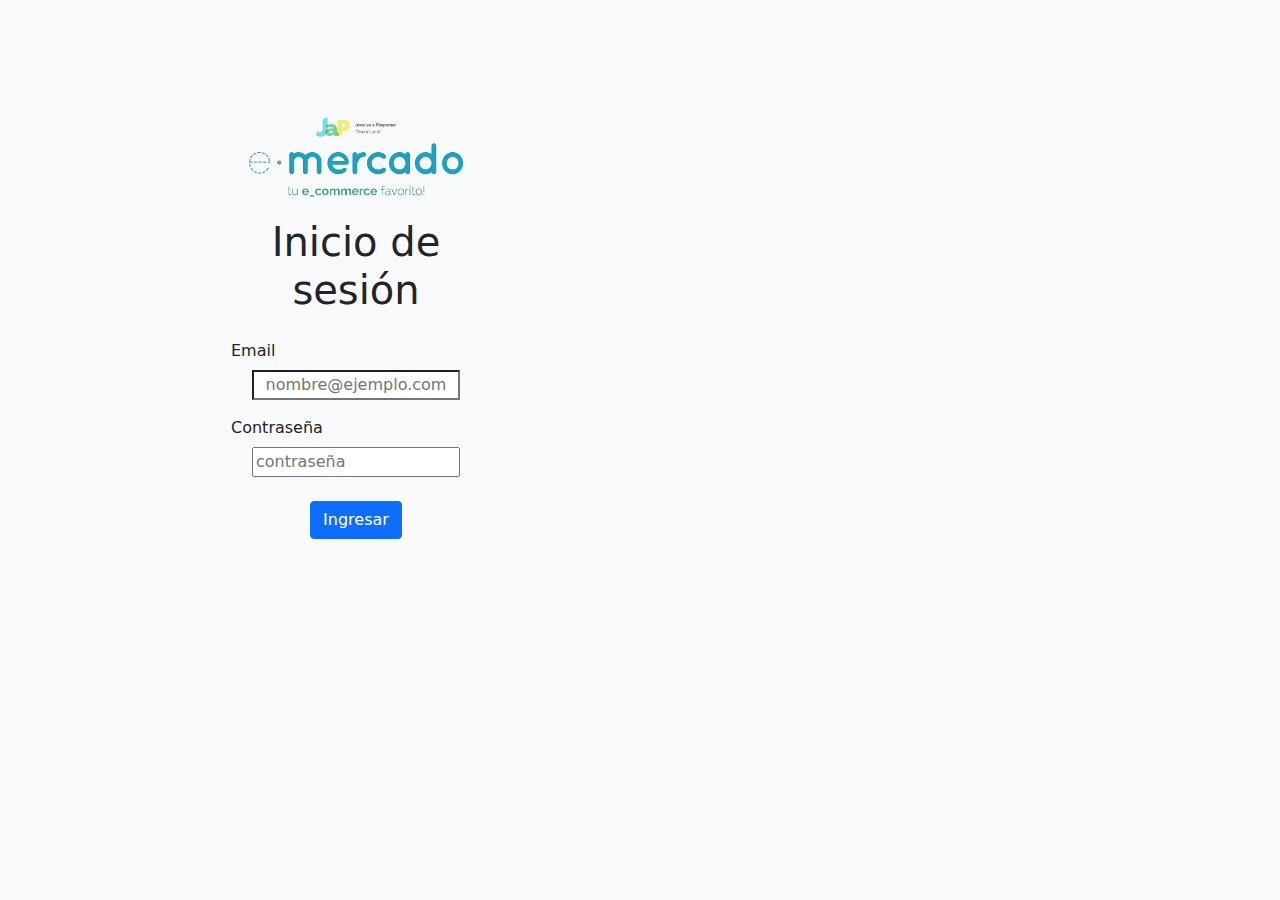
<file: index.html>
<!DOCTYPE html>
<html lang="es">

<head>
  <meta http-equiv="Content-Type" content="text/html; charset=UTF-8">
  <meta name="viewport" content="width=device-width, initial-scale=1, shrink-to-fit=no">
  <title>eMercado - Todo lo que busques está aquí</title>
  
  <link href="https://fonts.googleapis.com/css?family=Raleway:300,300i,400,400i,700,700i,900,900i" rel="stylesheet">
  <link href="css/bootstrap.min.css" rel="stylesheet">
  <link href="css/stylelogin.css" rel="stylesheet">
  <style>
    body {
      background-color: rgb(248, 249, 250);
    }
  </style>
</head>

<body class="text-center">
  <main class="mt-5">
        <div class="container-fluid">
            <div>
                <img src="img/login.png" alt="" width="100%">
            </div>
            <div class="text-center">
              <h1>Inicio de sesión</h1>
            </div>
           
            <div class="form-floating email">
                <label for="email">Email</label>
                <br>
                <br>
                <input type="email" class="completar" id="email" placeholder="nombre@ejemplo.com" required>
            </div>

            <div class="form-floating pass">
                <label for="pass">Contraseña </label>
                <br>
                <br>
                <input type="password" class="completar"  id="pass" placeholder="contraseña" required>
                <br>
                <br>

           </div>
           
            <button type="button" class="btn btn-primary" id="logBtn">Ingresar</button>
        </div>
  </main>
  <br>

   <div class="alert alert-danger alert-dismissible fade" role="alert" id="alert-danger">
    <p>Los datos ingresados no cumplen con los requisitos solicitados</p>
     <button type="button" class="btn-close" data-bs-dismiss="alert" aria-label="Close"></button>
  </div>
  
  
  <script src="js/login.js"></script>

</body>

</html>
</file>
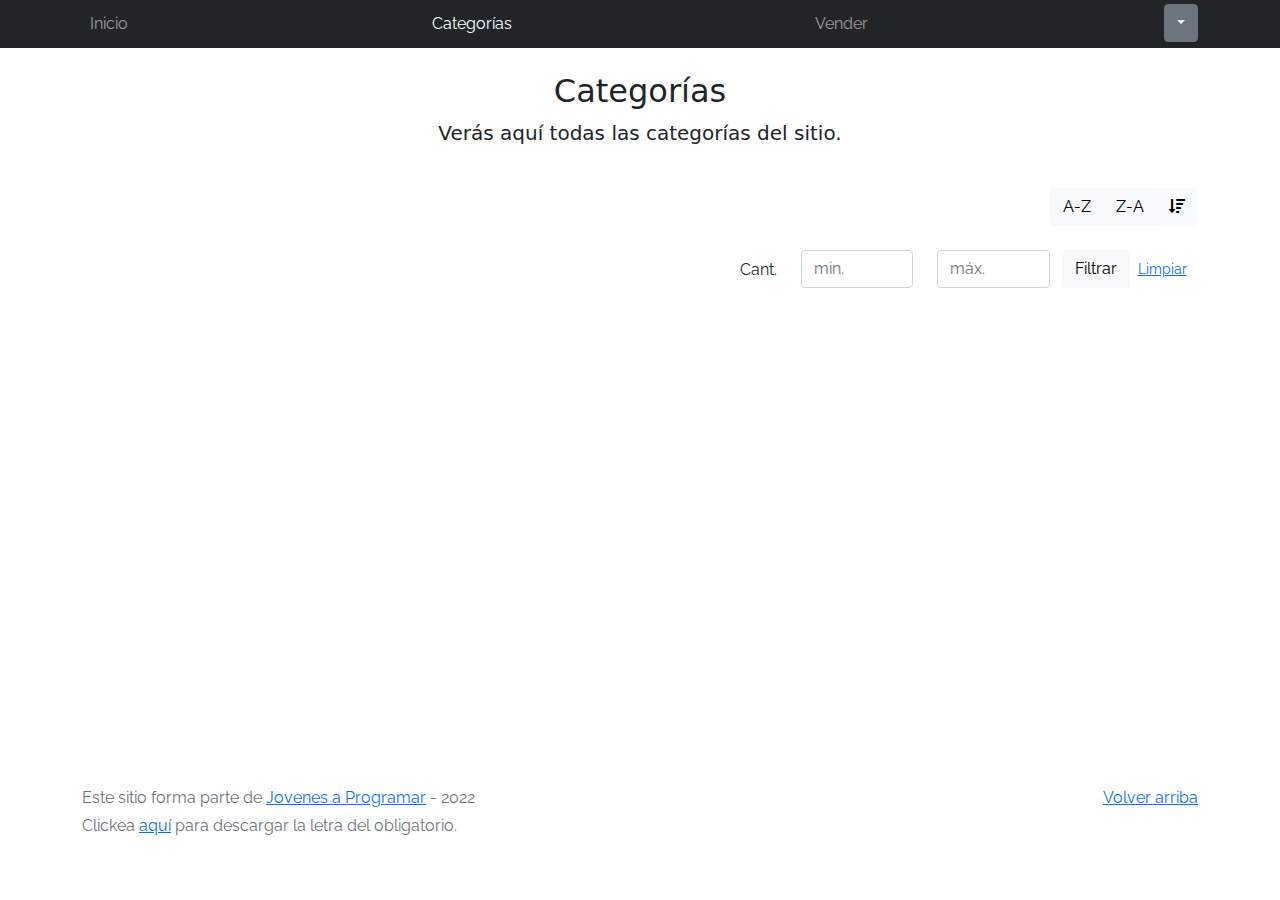
<file: categories.html>
<!DOCTYPE html>
<html lang="es">

<head>
  <meta http-equiv="Content-Type" content="text/html; charset=UTF-8">
  <meta name="viewport" content="width=device-width, initial-scale=1, shrink-to-fit=no">
  <title>eMercado - Todo lo que busques está aquí</title>

  <link href="https://fonts.googleapis.com/css?family=Raleway:300,300i,400,400i,700,700i,900,900i" rel="stylesheet">
  <link href="css/font-awesome.min.css" rel="stylesheet">
  <link href="css/bootstrap.min.css" rel="stylesheet">
  <link href="css/styles.css" rel="stylesheet">
</head>

<body>
  <nav class="navbar navbar-expand-lg navbar-dark bg-dark p-1">
    <div class="container">
      <button class="navbar-toggler" type="button" data-bs-toggle="collapse" data-bs-target="#navbarNav"
        aria-controls="navbarNav" aria-expanded="false" aria-label="Toggle navigation">
        <span class="navbar-toggler-icon"></span>
      </button>
      <div class="collapse navbar-collapse" id="navbarNav">
        <ul class="navbar-nav w-100 justify-content-between">
          <li class="nav-item">
            <a class="nav-link" href="entrada.html">Inicio</a>
          </li>
          <li class="nav-item">
            <a class="nav-link active" href="categories.html">Categorías</a>
          </li>
          <li class="nav-item">
            <a class="nav-link" href="sell.html">Vender</a>
          </li>
          <li class="nav-item">
            <a href="" id="">
              <div class="dropdown">
                <a class="btn btn-secondary dropdown-toggle" href="#" role="button" id="user" data-bs-toggle="dropdown" aria-expanded="false">
                </a>
                <ul class="dropdown-menu" aria-labelledby="dropdownMenuLink">
                  <li><a class="dropdown-item" href="#" onclick="redirPageCart()">Mi carrito</a></li>
                  <li><a class="dropdown-item" href="#" onclick="redirMyProfile()">Mi perfil</a></li>
                  <li><a class="dropdown-item" href="#" onclick="redirSignOff()">Cerrar sesión</a></li>
                </ul>
              </div>
              
            </a> 
          </li>
        </ul>
      </div>
    </div>
  </nav>
  <main class="pb-5">
    <div class="text-center p-4">
      <h2>Categorías</h2>
      <p class="lead">Verás aquí todas las categorías del sitio.</p>
    </div>
    <div class="container">
      <div class="row">
        <div class="col text-end">
          <div class="btn-group btn-group-toggle mb-4" data-bs-toggle="buttons">
            <input type="radio" class="btn-check" name="options" id="sortAsc">
            <label class="btn btn-light" for="sortAsc">A-Z</label>
            <input type="radio" class="btn-check" name="options" id="sortDesc">
            <label class="btn btn-light" for="sortDesc">Z-A</label>
            <input type="radio" class="btn-check" name="options" id="sortByCount" checked>
            <label class="btn btn-light" for="sortByCount"><i class="fas fa-sort-amount-down mr-1"></i></label>
          </div>
        </div>
      </div>
      <div class="row">
        <div class="col-lg-6 offset-lg-6 col-md-12 mb-1 container">
          <div class="row container p-0 m-0">
            <div class="col">
              <p class="font-weight-normal text-end my-2">Cant.</p>
            </div>
            <div class="col">
              <input class="form-control" type="number" placeholder="min." id="rangeFilterCountMin">
            </div>
            <div class="col">
              <input class="form-control" type="number" placeholder="máx." id="rangeFilterCountMax">
            </div>
            <div class="col-3 p-0">
              <div class="btn-group" role="group">
                <button class="btn btn-light btn-block" id="rangeFilterCount">Filtrar</button>
                <button class="btn btn-link btn-sm" id="clearRangeFilter">Limpiar</button>
              </div>
            </div>
          </div>
        </div>
      </div>
      <div class="row">
        <div class="list-group" id="cat-list-container">
        </div>
      </div>
    </div>
  </main>
  <footer class="text-muted">
    <div class="container">
      <p class="float-end">
        <a href="#">Volver arriba</a>
      </p>
      <p>Este sitio forma parte de <a href="https://jovenesaprogramar.edu.uy/" target="_blank">Jovenes a Programar</a> -
        2022</p>
      <p>Clickea <a target="_blank" href="Letra.pdf">aquí</a> para descargar la letra del obligatorio.</p>
    </div>
  </footer>
  <div id="spinner-wrapper">
    <div class="lds-ring">
      <div></div>
      <div></div>
      <div></div>
      <div></div>
    </div>
  </div>
  <script src="js/bootstrap.bundle.min.js"></script>
  <script src="js/init.js"></script>
  <script src="js/categories.js"></script>
</body>

</html>
</file>
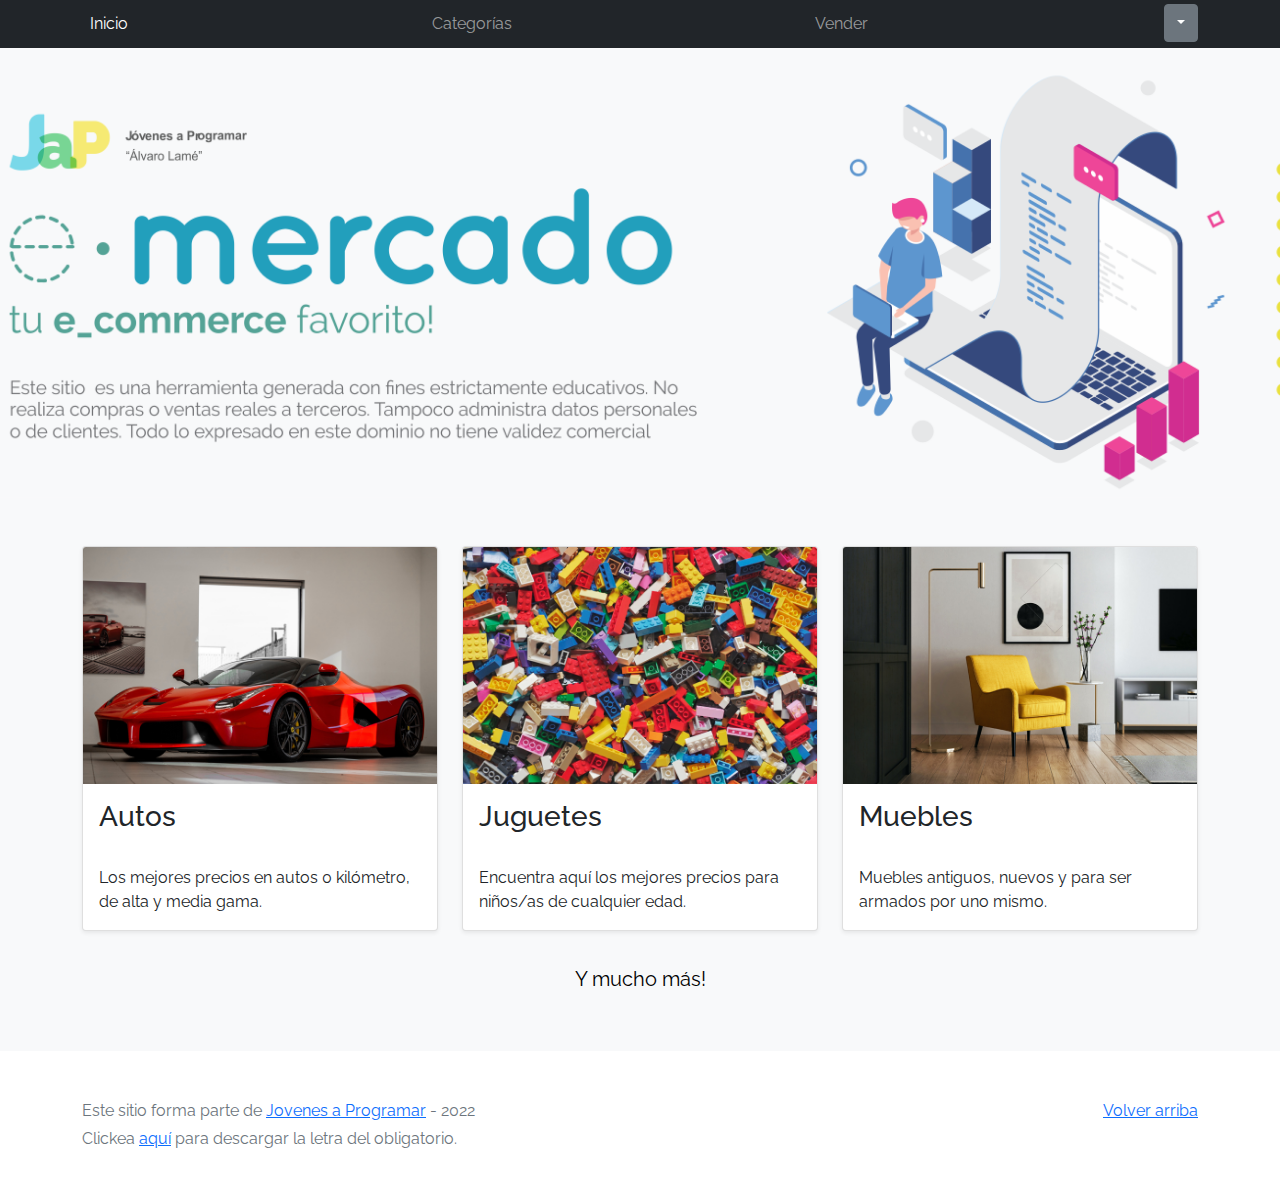
<file: entrada.html>
<!DOCTYPE html>
<html lang="es">

<head>
  <meta http-equiv="Content-Type" content="text/html; charset=UTF-8">
  <meta name="viewport" content="width=device-width, initial-scale=1, shrink-to-fit=no">
  <title>eMercado - Todo lo que busques está aquí</title>

  <link href="https://fonts.googleapis.com/css?family=Raleway:300,300i,400,400i,700,700i,900,900i" rel="stylesheet">
  <link href="css/bootstrap.min.css" rel="stylesheet">
  <link href="css/styles.css" rel="stylesheet">
</head>

<body>
  <nav class="navbar navbar-expand-lg navbar-dark bg-dark p-1">
    <div class="container">
      <button class="navbar-toggler" type="button" data-bs-toggle="collapse" data-bs-target="#navbarNav"
        aria-controls="navbarNav" aria-expanded="false" aria-label="Toggle navigation">
        <span class="navbar-toggler-icon"></span>
      </button>
      <div class="collapse navbar-collapse" id="navbarNav">
        <ul class="navbar-nav w-100 justify-content-between">
          <li class="nav-item">
            <a class="nav-link active" href="entrada.html">Inicio</a>
          </li>
          <li class="nav-item">
            <a class="nav-link" href="categories.html">Categorías</a>
          </li>
          <li class="nav-item">
            <a class="nav-link" href="sell.html">Vender</a>
          </li>
          <li class="nav-item">
            <a href="" id="">
              <div class="dropdown">
                <a class="btn btn-secondary dropdown-toggle" href="#" role="button" id="user" data-bs-toggle="dropdown" aria-expanded="false">
                </a>
                <ul class="dropdown-menu" aria-labelledby="dropdownMenuLink">
                  <li><a class="dropdown-item" href="#" onclick="redirPageCart()">Mi carrito</a></li>
                  <li><a class="dropdown-item" href="#" onclick="redirMyProfile()">Mi perfil</a></li>
                  <li><a class="dropdown-item" href="#" onclick="redirSignOff()">Cerrar sesión</a></li>
                </ul>
              </div>
              
            </a> 
          </li>
        </ul>
      </div>
    </div>
  </nav>
  <main>
    <div class="jumbotron text-center"></div>
    <div class="album py-5 bg-light">
      <div class="container">
        <div class="row">
          <div class="col-md-4">
            <div class="card mb-4 shadow-sm custom-card cursor-active" id="autos">
              <img class="bd-placeholder-img card-img-top" src="img/cars_index.jpg"
                alt="Imgagen representativa de la categoría 'Autos'">
              <h3 class="m-3">Autos</h3>
              <div class="card-body">
                <p class="card-text">Los mejores precios en autos 0 kilómetro, de alta y media gama.</p>
              </div>
            </div>
          </div>
          <div class="col-md-4">
            <div class="card mb-4 shadow-sm custom-card cursor-active" id="juguetes">
              <img class="bd-placeholder-img card-img-top" src="img/toys_index.jpg"
                alt="Imgagen representativa de la categoría 'Juguetes'">
              <h3 class="m-3">Juguetes</h3>
              <div class="card-body">
                <p class="card-text">Encuentra aquí los mejores precios para niños/as de cualquier edad.</p>
              </div>
            </div>
          </div>
          <div class="col-md-4">
            <div class="card mb-4 shadow-sm custom-card cursor-active" id="muebles">
              <img class="bd-placeholder-img card-img-top" src="img/furniture_index.jpg"
                alt="Imgagen representativa de la categoría 'Muebles'">
              <h3 class="m-3">Muebles</h3>
              <div class="card-body">
                <p class="card-text">Muebles antiguos, nuevos y para ser armados por uno mismo.</p>
              </div>
            </div>
          </div>
        </div>
        <div class="row">
          <a class="btn btn-light btn-lg btn-block" href="categories.html">Y mucho más!</a>
        </div>
      </div>
    </div>
  </main>
  <footer class="text-muted">
    <div class="container">
      <p class="float-end">
        <a href="#">Volver arriba</a>
      </p>
       <p>Este sitio forma parte de <a href="https://jovenesaprogramar.edu.uy/" target="_blank">Jovenes a Programar</a> -
        2022</p>
      <p>Clickea <a target="_blank" href="Letra.pdf">aquí</a> para descargar la letra del obligatorio.</p>
    </div>
  </footer>
  <script src="js/bootstrap.bundle.min.js"></script>
  <script src="js/index.js"></script>
  <script src="js/init.js"></script>
</body>

</html>
</file>
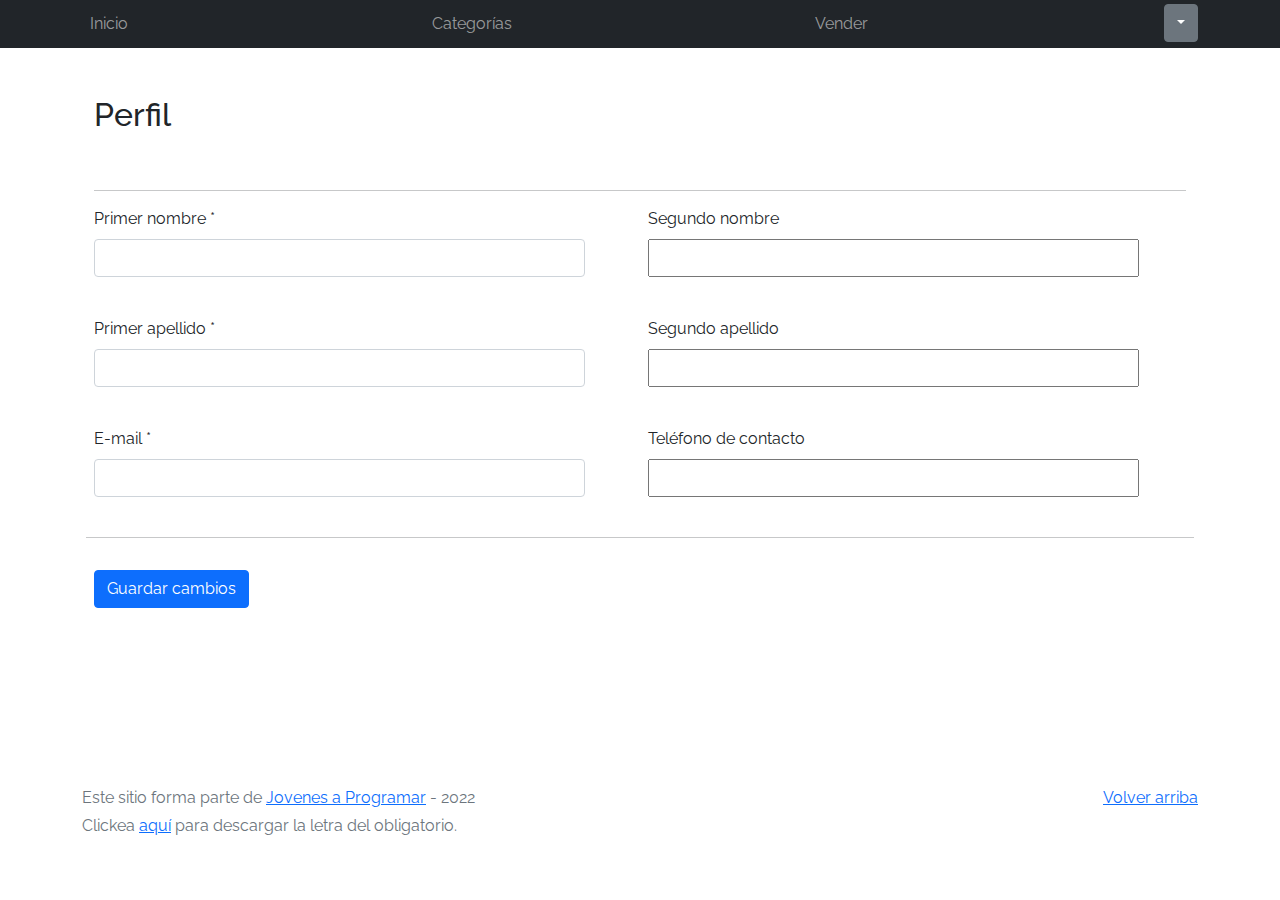
<file: my-profile.html>
<!DOCTYPE html>
<html lang="es">

<head>
  <meta http-equiv="Content-Type" content="text/html; charset=UTF-8">
  <meta name="viewport" content="width=device-width, initial-scale=1, shrink-to-fit=no">
  <title>eMercado - Todo lo que busques está aquí</title>
  <link href="https://fonts.googleapis.com/css?family=Raleway:300,300i,400,400i,700,700i,900,900i" rel="stylesheet">
  <link href="css/bootstrap.min.css" rel="stylesheet">
  <link href="css/styles.css" rel="stylesheet">
  <style>
    .bd-placeholder-img {
      font-size: 1.125rem;
      text-anchor: middle;
      -webkit-user-select: none;
      -moz-user-select: none;
      -ms-user-select: none;
      user-select: none;
    }

    @media (min-width: 768px) {
      .bd-placeholder-img-lg {
        font-size: 3.5rem;
      }
    }
  </style>
</head>

<body>
  <nav class="navbar navbar-expand-lg navbar-dark bg-dark p-1">
    <div class="container">
      <button class="navbar-toggler" type="button" data-bs-toggle="collapse" data-bs-target="#navbarNav"
        aria-controls="navbarNav" aria-expanded="false" aria-label="Toggle navigation">
        <span class="navbar-toggler-icon"></span>
      </button>
      <div class="collapse navbar-collapse" id="navbarNav">
        <ul class="navbar-nav w-100 justify-content-between">
          <li class="nav-item">
            <a class="nav-link" href="entrada.html">Inicio</a>
          </li>
          <li class="nav-item">
            <a class="nav-link" href="categories.html">Categorías</a>
          </li>
          <li class="nav-item">
            <a class="nav-link" href="sell.html">Vender</a>
          </li>
          <li class="nav-item">
            <a href="" id="">
              <div class="dropdown">
                <a class="btn btn-secondary dropdown-toggle" href="#" role="button" id="user" data-bs-toggle="dropdown"
                  aria-expanded="false">
                </a>
                <ul class="dropdown-menu" aria-labelledby="dropdownMenuLink">
                  <li><a class="dropdown-item" href="#" onclick="redirPageCart()">Mi carrito</a></li>
                  <li><a class="dropdown-item" href="#" onclick="redirMyProfile()">Mi perfil</a></li>
                  <li><a class="dropdown-item" href="#" onclick="redirSignOff()">Cerrar sesión</a></li>
                </ul>
              </div>

            </a>
          </li>
        </ul>
      </div>
    </div>
  </nav>
  <main>
    <br>
    <br>
    <div class="container">
      <div class="container" id="perfil">
        <h2 class="mb-3">Perfil</h2>
        <br>
        <hr>
        <form action="#" method="get" class="row g-3 needs-validation" id="formProfile" novalidate>

          <div class="col-sm-6">
            <label for="firstName" class="form-label">Primer nombre * </label>
            <br>
            <input type="text" id="nombre" class="form-control" style="width : 13cm; height: 1cm;" required>
            <br>
            <div class="invalid-feedback">
              <p>Ingresa tu nombre.</p>
            </div>
          </div>
          <div class="col-sm-6">
            <label for="secondName" class="form-label">Segundo nombre </label>
            <br>
            <input type="text" id="segundoNombre" style="width : 13cm; height: 1cm; ">
            <br>
          </div>

          <div class="col-sm-6">
            <label for="firstLastname" class="form-label">Primer apellido * </label>
            <br>
            <input type="text" id="apellido" class="form-control" style="width : 13cm; height: 1cm;" required>
            <br>
            <div class="invalid-feedback">
              <p>Ingresa tu apellido.</p>
            </div>
          </div>

          <div class="col-sm-6">
            <label for="secondLastname" class="form-label">Segundo apellido </label>
            <br>
            <input type="text" id="segundoApellido" style="width : 13cm; height: 1cm;">
            <br>
          </div>

          <div class="col-sm-6">
            <label for="email" class="form-label">E-mail * </label>
            <br>
            <input type="textarea" id="emailEmail" class="form-control" style="width : 13cm; height: 1cm;" required>
            <br>
            <div class="invalid-feedback">
              <p>Ingresa tu E-mail.</p>
            </div>
          </div>

          <div class="col-sm-6">
            <label for="phone" class="form-label">Teléfono de contacto</label>
            <br>
            <input type="number"  id="numero" style="width : 13cm; height: 1cm;">
            <br>
          </div>

          <br>
          <hr>
          <div class="d-grid gap-2 d-md-flex justify-content-md-start">
            <button id="btnSave"class="btn btn-primary" type="submit">Guardar cambios</button>
          </div>
        </form>
      </div>
    </div>
  </main>
  <footer class="text-muted">
    <div class="container">
      <p class="float-end">
        <a href="#">Volver arriba</a>
      </p>
      <p>Este sitio forma parte de <a href="https://jovenesaprogramar.edu.uy/" target="_blank">Jovenes a Programar</a> -
        2022</p>
      <p>Clickea <a target="_blank" href="Letra.pdf">aquí</a> para descargar la letra del obligatorio.</p>
    </div>
  </footer>
  <script src="js/bootstrap.bundle.min.js"></script>
  <script src="js/init.js"></script>
  <script src="js/my-profile.js"></script>
</body>

</html>
</file>
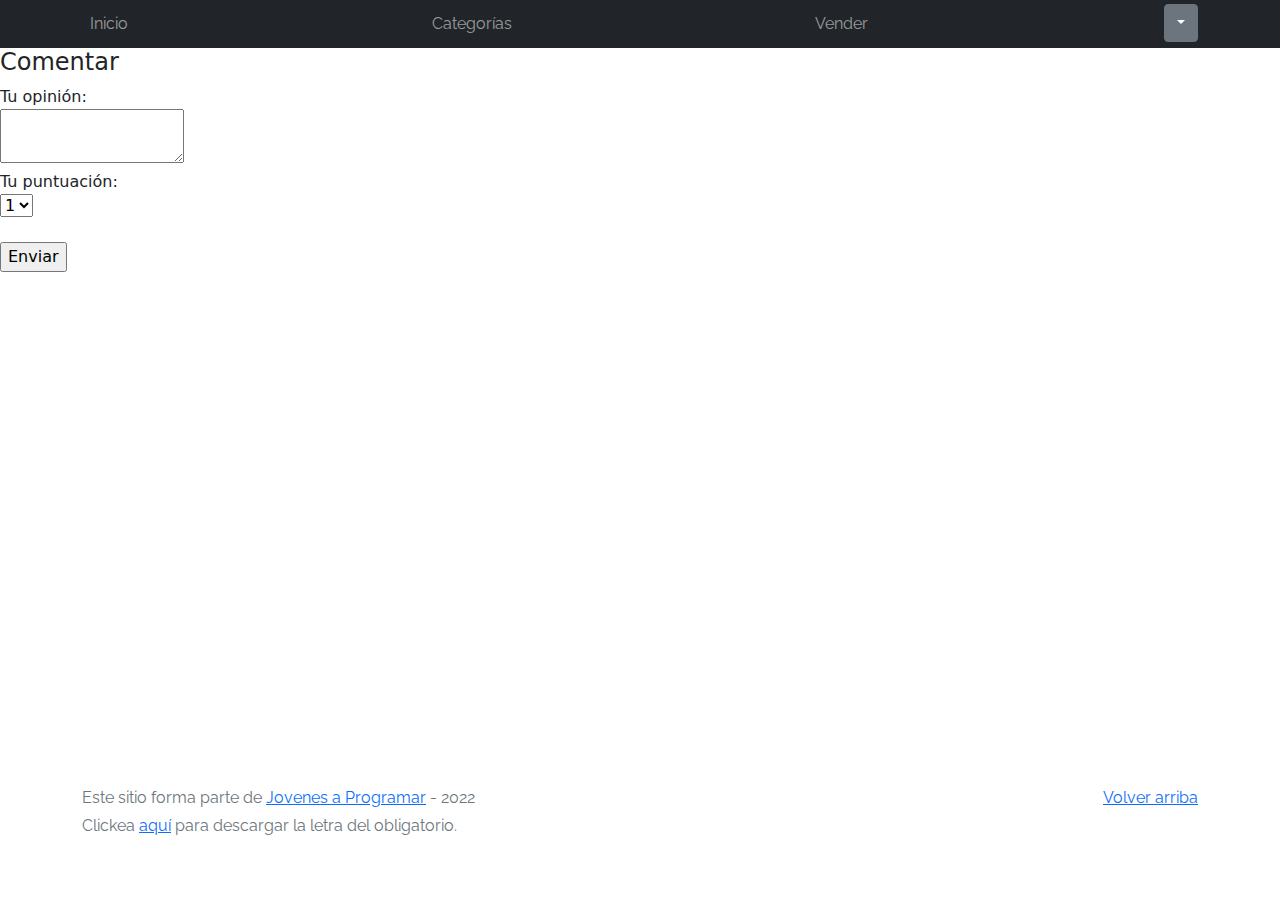
<file: product-info.html>
<!DOCTYPE html>
<html lang="es">

<head>
  <meta http-equiv="Content-Type" content="text/html; charset=UTF-8">
  <meta name="viewport" content="width=device-width, initial-scale=1, shrink-to-fit=no">
  <title>eMercado - Todo lo que busques está aquí</title>

  <link href="https://fonts.googleapis.com/css?family=Raleway:300,300i,400,400i,700,700i,900,900i" rel="stylesheet">
  <link href="css/font-awesome.min.css" rel="stylesheet">
  <link href="css/bootstrap.min.css" rel="stylesheet">
  <link href="css/styles.css" rel="stylesheet">
</head>

<body>
  <nav class="navbar navbar-expand-lg navbar-dark bg-dark p-1">
    <div class="container">
      <button class="navbar-toggler" type="button" data-bs-toggle="collapse" data-bs-target="#navbarNav"
        aria-controls="navbarNav" aria-expanded="false" aria-label="Toggle navigation">
        <span class="navbar-toggler-icon"></span>
      </button>
      <div class="collapse navbar-collapse" id="navbarNav">
        <ul class="navbar-nav w-100 justify-content-between">
          <li class="nav-item">
            <a class="nav-link" href="entrada.html">Inicio</a>
          </li>
          <li class="nav-item">
            <a class="nav-link" href="categories.html">Categorías</a>
          </li>
          <li class="nav-item">
            <a class="nav-link" href="sell.html">Vender</a>
          </li>
          <li class="nav-item">
            <a href="" id="">
              <div class="dropdown">
                <a class="btn btn-secondary dropdown-toggle" href="#" role="button" id="user" data-bs-toggle="dropdown"
                  aria-expanded="false">
                </a>
                <ul class="dropdown-menu" aria-labelledby="dropdownMenuLink">
                  <li><a class="dropdown-item" href="#" onclick="redirPageCart()">Mi carrito</a></li>
                  <li><a class="dropdown-item" href="#" onclick="redirMyProfile()">Mi perfil</a></li>
                  <li><a class="dropdown-item" href="#" onclick="redirSignOff()">Cerrar sesión</a></li>
                </ul>
              </div>

            </a>
          </li>
        </ul>
      </div>
    </div>
  </nav>
  <main>
    <div class="container">

    </div>
    <div class="ProductsInfo" id="productsInfo">
    </div>
    <div class="ProductsComments" id="comments">
    </div>
    <div id="comentar">
      <h4> Comentar </h4>
    </div>
    <div>
      <form>
        <label for="opinion"> Tu opinión: </label>
        <br>
        <textarea id="opinion"></textarea>
        </div>
        <div>

        <label for="score"> Tu puntuación: </label>
       <br>
        <select id="score">
        <option value> 1 </option>
        <option value> 2 </option>
        <option value> 3 </option>
        <option value> 4 </option>
        <option value> 5 </option>
        </select>
       </div>
        <br>
        <div>
        <input type="submit" value="Enviar">
      </form>
    </div>
    <div class="relatedProducts" id="relatedProducts">
    </div>

  </main>
  <footer class="text-muted">
    <div class="container">
      <p class="float-end">
        <a href="#">Volver arriba</a>
      </p>
      <p>Este sitio forma parte de <a href="https://jovenesaprogramar.edu.uy/" target="_blank">Jovenes a Programar</a> -
        2022</p>
      <p>Clickea <a target="_blank" href="Letra.pdf">aquí</a> para descargar la letra del obligatorio.</p>
    </div>
  </footer>
  <div id="spinner-wrapper">
    <div class="lds-ring">
      <div></div>
      <div></div>
      <div></div>
      <div></div>
    </div>
  </div>
  <script src="js/bootstrap.bundle.min.js"></script>
  <script src="js/init.js"></script>
  <script src="js/product-info.js"></script>
</body>

</html>
</file>
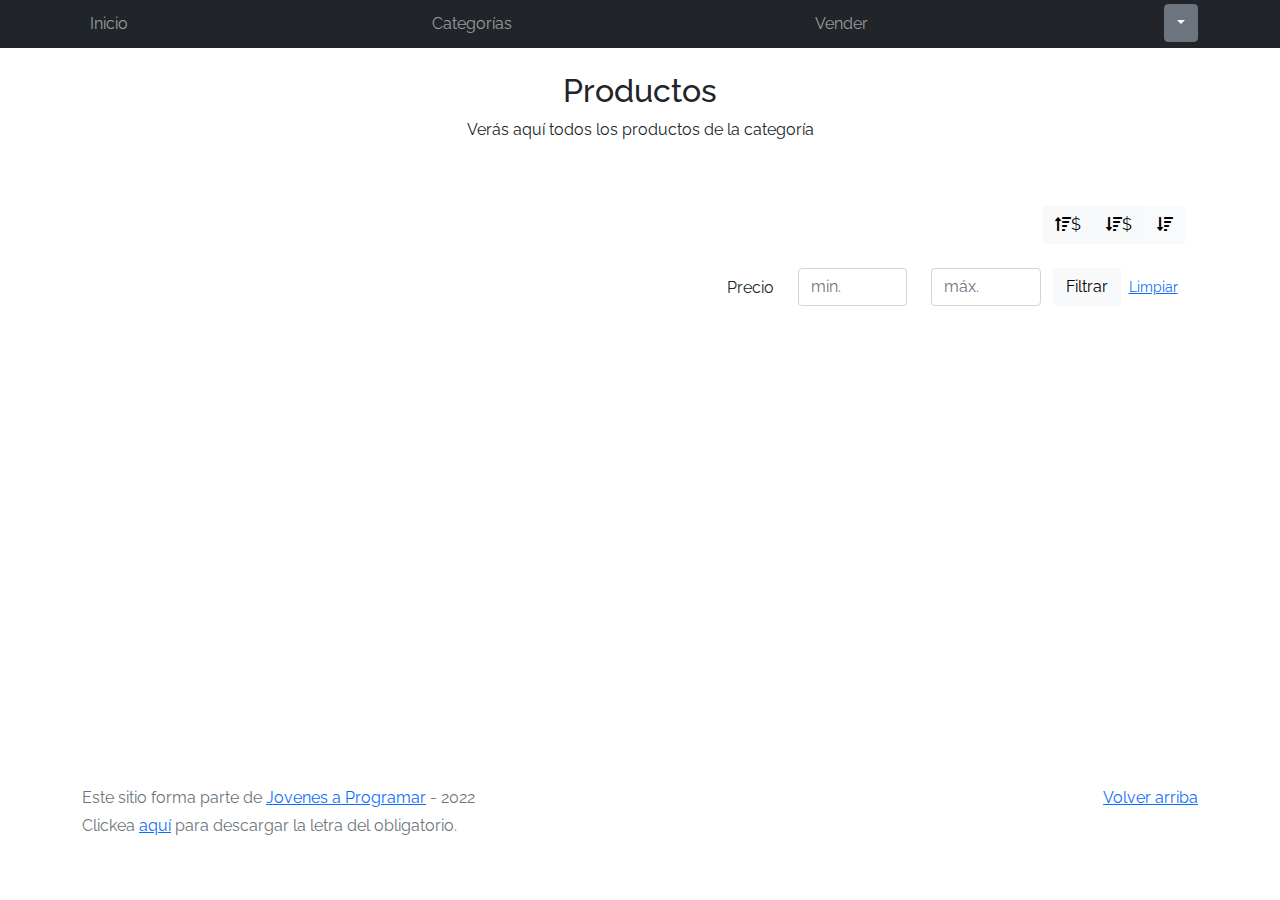
<file: products.html>
<!DOCTYPE html>
<html lang="es">

<head>
  <meta http-equiv="Content-Type" content="text/html; charset=UTF-8">
  <meta name="viewport" content="width=device-width, initial-scale=1, shrink-to-fit=no">
  <title>eMercado - Todo lo que busques está aquí</title>

  <link href="https://fonts.googleapis.com/css?family=Raleway:300,300i,400,400i,700,700i,900,900i" rel="stylesheet">
  <link href="css/font-awesome.min.css" rel="stylesheet">
  <link href="css/bootstrap.min.css" rel="stylesheet">
  <link href="css/styles.css" rel="stylesheet">
</head>

<body>
  <nav class="navbar navbar-expand-lg navbar-dark bg-dark p-1">
    <div class="container">
      <button class="navbar-toggler" type="button" data-bs-toggle="collapse" data-bs-target="#navbarNav"
        aria-controls="navbarNav" aria-expanded="false" aria-label="Toggle navigation">
        <span class="navbar-toggler-icon"></span>
      </button>
      <div class="collapse navbar-collapse" id="navbarNav">
        <ul class="navbar-nav w-100 justify-content-between">
          <li class="nav-item">
            <a class="nav-link" href="entrada.html">Inicio</a>
          </li>
          <li class="nav-item">
            <a class="nav-link" href="categories.html">Categorías</a>
          </li>
          <li class="nav-item">
            <a class="nav-link" href="sell.html">Vender</a>
          </li>
          <li class="nav-item">
            <a href="" id="">
              <div class="dropdown">
                <a class="btn btn-secondary dropdown-toggle" href="#" role="button" id="user" data-bs-toggle="dropdown" aria-expanded="false">
                </a>
                <ul class="dropdown-menu" aria-labelledby="dropdownMenuLink">
                  <li><a class="dropdown-item" href="#" onclick="redirPageCart()">Mi carrito</a></li>
                  <li><a class="dropdown-item" href="#" onclick="redirMyProfile()">Mi perfil</a></li>
                  <li><a class="dropdown-item" href="#" onclick="redirSignOff()">Cerrar sesión</a></li>
                </ul>
              </div>
              
            </a> 
          </li>
        </ul>
      </div>
    </div>
  </nav>
  <main class="pb-5 container">
    <div class="text-center p-4">
      <h2>Productos</h2>
      <p>Verás aquí todos los productos de la categoría <span id="subtitle"> </span></p>
    </div>
    <br>
    <div class="container">
      <div class="row">
        <div class="col text-end">
          <div class="btn-group btn-group-toggle mb-4" data-bs-toggle="buttons">
            <input type="radio" class="btn-check" name="options" id="sortProductAsc">
            <label class="btn btn-light" for="sortProductAsc"><i class="fas fa-sort-amount-up mr-1"></i>$</label>
            <input type="radio" class="btn-check" name="options" id="sortProductDesc">
            <label class="btn btn-light" for="sortProductDesc"><i class="fas fa-sort-amount-down mr-1"></i>$</label>
            <input type="radio" class="btn-check" name="options" id="sortByProductCount" checked>
            <label class="btn btn-light" for="sortByProductCount"><i class="fas fa-sort-amount-down mr-1"></i></label>
          </div>
        </div>
      </div>
      <div class="row">
        <div class="col-lg-6 offset-lg-6 col-md-12 mb-1 container">
          <div class="row container p-0 m-0">
            <div class="col">
              <p class="font-weight-normal text-end my-2">Precio</p>
            </div>
            <div class="col">
              <input class="form-control" type="number" placeholder="min." id="rangeFilterCountMin">
            </div>
            <div class="col">
              <input class="form-control" type="number" placeholder="máx." id="rangeFilterCountMax">
            </div>
            <div class="col-3 p-0">
              <div class="btn-group" role="group">
                <button class="btn btn-light btn-block" id="rangeFilterCount">Filtrar</button>
                <button class="btn btn-link btn-sm" id="clearRangeFilter">Limpiar</button>
              </div>
            </div>
          </div>
        </div>
      </div>
      <div class="row">
        <div class="list-group" id="cat-list-container">
        </div>
      </div>
    <div id="containerProducts">
      </div>
      
    </div>

  </main>

  <footer class="text-muted">
    <div class="container">
      <p class="float-end">
        <a href="#">Volver arriba</a>
      </p>
      <p>Este sitio forma parte de <a href="https://jovenesaprogramar.edu.uy/" target="_blank">Jovenes a Programar</a> -
        2022</p>
      <p>Clickea <a target="_blank" href="Letra.pdf">aquí</a> para descargar la letra del obligatorio.</p>
    </div>
  </footer>
  <div id="spinner-wrapper">
    <div class="lds-ring">
      <div></div>
      <div></div>
      <div></div>
      <div></div>
    </div>
  </div>
  <script src="js/bootstrap.bundle.min.js"></script>
  <script src="js/init.js"></script>
  <script src="js/products.js"></script>
</body>

</html>
</file>
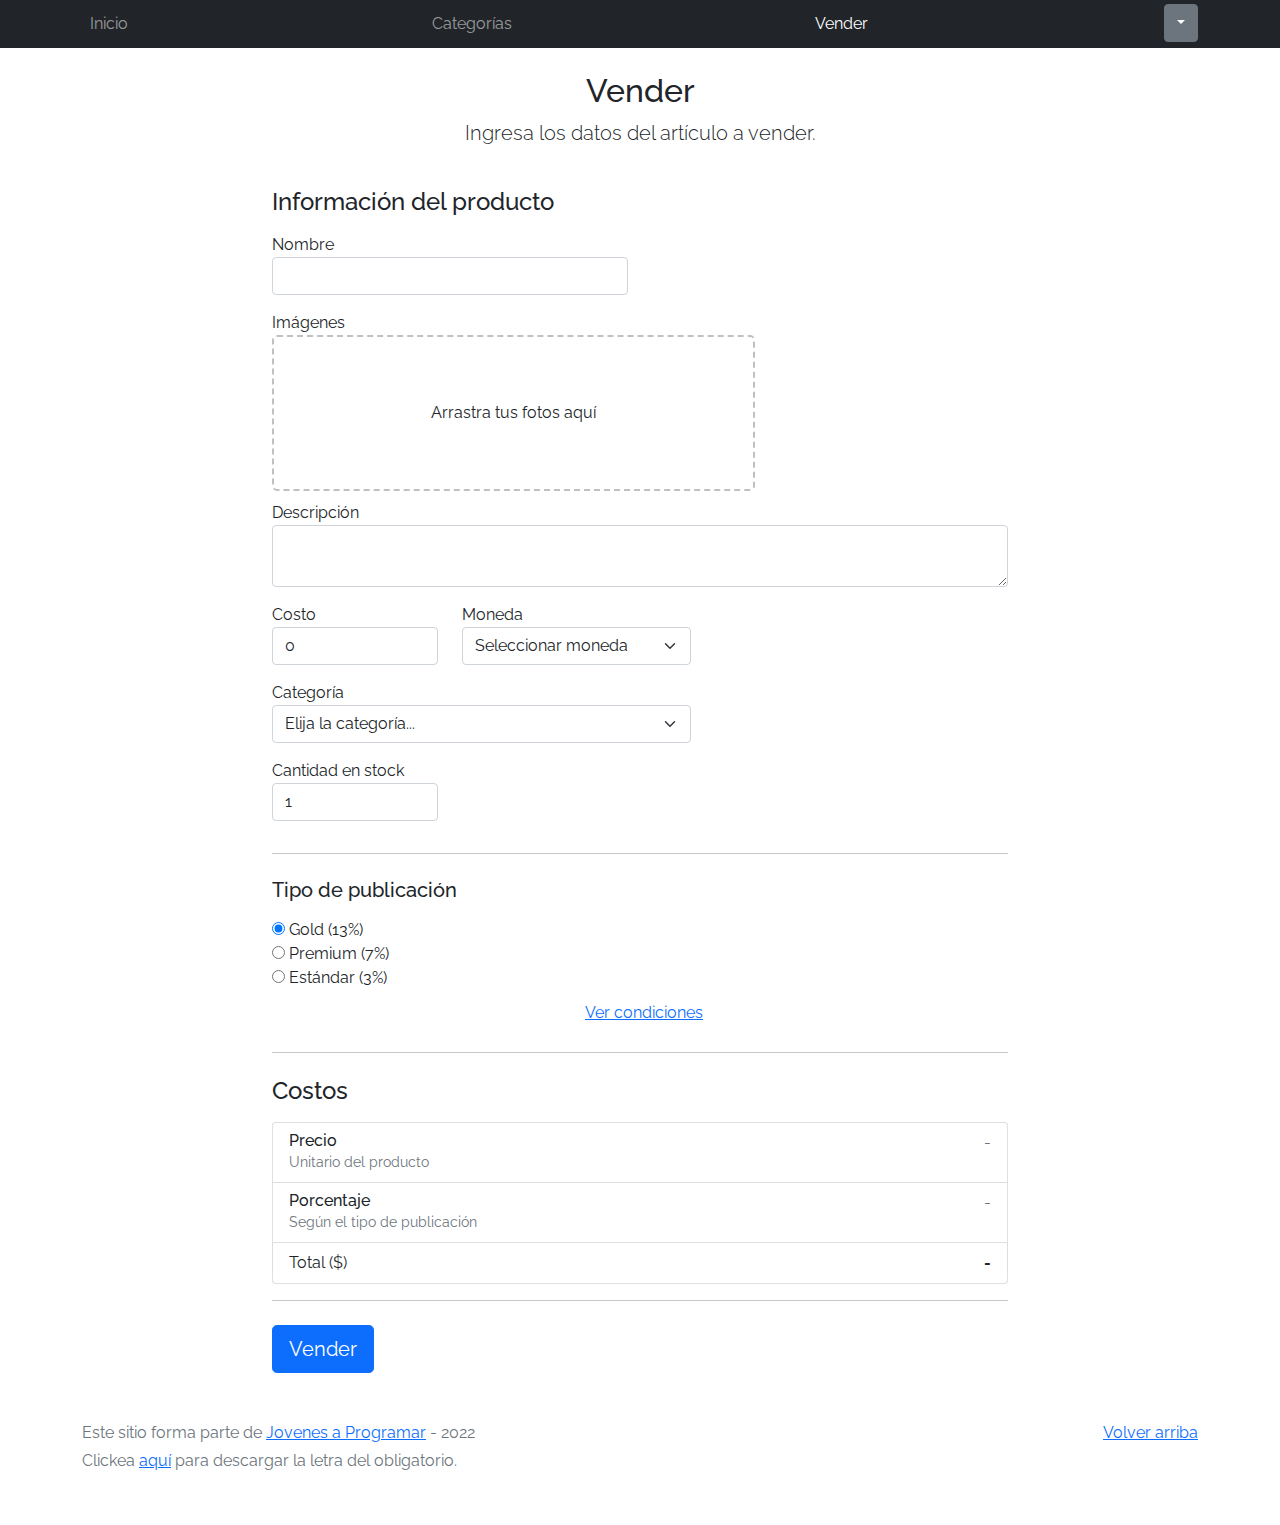
<file: sell.html>
<!DOCTYPE html>
<html lang="es">

<head>
  <meta http-equiv="Content-Type" content="text/html; charset=UTF-8">
  <meta name="viewport" content="width=device-width, initial-scale=1, shrink-to-fit=no">
  <title>eMercado - Todo lo que busques está aquí</title>
  <link href="https://fonts.googleapis.com/css?family=Raleway:300,300i,400,400i,700,700i,900,900i" rel="stylesheet">
  <link href="css/bootstrap.min.css" rel="stylesheet">
  <link href="css/dropzone.css" rel="stylesheet">
  <link href="css/styles.css" rel="stylesheet">
</head>

<body>
  <nav class="navbar navbar-expand-lg navbar-dark bg-dark p-1">
    <div class="container">
      <button class="navbar-toggler" type="button" data-bs-toggle="collapse" data-bs-target="#navbarNav"
        aria-controls="navbarNav" aria-expanded="false" aria-label="Toggle navigation">
        <span class="navbar-toggler-icon"></span>
      </button>
      <div class="collapse navbar-collapse" id="navbarNav">
        <ul class="navbar-nav w-100 justify-content-between">
          <li class="nav-item">
            <a class="nav-link" href="entrada.html">Inicio</a>
          </li>
          <li class="nav-item">
            <a class="nav-link" href="categories.html">Categorías</a>
          </li>
          <li class="nav-item">
            <a class="nav-link active" href="sell.html">Vender</a>
          </li>
          <li class="nav-item">
            <a href="" id="">
              <div class="dropdown">
                <a class="btn btn-secondary dropdown-toggle" href="#" role="button" id="user" data-bs-toggle="dropdown" aria-expanded="false">
                </a>
                <ul class="dropdown-menu" aria-labelledby="dropdownMenuLink">
                  <li><a class="dropdown-item" href="#" onclick="redirPageCart()">Mi carrito</a></li>
                  <li><a class="dropdown-item" href="#" onclick="redirMyProfile()">Mi perfil</a></li>
                  <li><a class="dropdown-item" href="#" onclick="redirSignOff()">Cerrar sesión</a></li>
                </ul>
              </div>
              
            </a> 
          </li>
        </ul>
      </div>
    </div>
  </nav>
  <div class="container">
    <div class="text-center p-4">
      <h2>Vender</h2>
      <p class="lead">Ingresa los datos del artículo a vender.</p>
    </div>
    <div class="row justify-content-md-center">
      <div class="col-md-8 order-md-1">
        <h4 class="mb-3">Información del producto</h4>
        <form class="needs-validation" id="sell-info">
          <div class="row">
            <div class="col-md-6 mb-3">
              <label for="productName">Nombre</label>
              <input type="text" class="form-control" id="productName" value="" name="productName">
              <div class="invalid-feedback">
                Ingresa un nombre
              </div>
            </div>
          </div>
          <div class="row">
            <div class="col-md-8 order-md-1">
              <label>Imágenes</label>
              <div class="needsclick dz-clickable" id="file-upload">
                <div class="dz-message needsclick">
                  Arrastra tus fotos aquí<br>
                </div>
              </div>
            </div>
          </div>
          <div class="row">
            <div class="col-md-12 mb-3">
              <label for="productDescription">Descripción</label>
              <textarea name="productDescription" class="form-control" id="productDescription"></textarea>
            </div>
          </div>
          <div class="row">
            <div class="col-md-3 mb-3">
              <label for="productCostInput">Costo</label>
              <input type="number" name="productCostInput" class="form-control" id="productCostInput" placeholder="" required="" value="0"
                min="0">
              <div class="invalid-feedback">
                El costo debe ser mayor que 0.
              </div>
            </div>
            <div class="col-md-4 mb-3">
              <label for="productCurrency">Moneda</label>
              <select name="productCurrency" class="form-select custom-select d-block w-100" id="productCurrency" required>
                <option value="" hidden selected>Seleccionar moneda</option>
                <option>Pesos Uruguayos (UYU)</option>
                <option>Dólares (USD)</option>
              </select>
              <div class="invalid-feedback">
                Ingresa una categoría válida.
              </div>
            </div>
          </div>
          <div class="row">
            <div class="col-md-7 mb-3">
              <label for="productCategory">Categoría</label>
              <select name="productCategory" class="custom-select form-select d-block w-100" id="productCategory">
                <option value="">Elija la categoría...</option>
                <option>Autos</option>
                <option>Juguetes</option>
                <option>Muebles</option>
                <option>Herramientas</option>
                <option>Computadoras</option>
                <option>Vestimenta</option>
              </select>
              <div class="invalid-feedback">
                Por favor ingresa una categoría válida.
              </div>
            </div>
          </div>
          <div class="row">
            <div class="col-md-3 mb-3">
              <label for="productCountInput">Cantidad en stock</label>
              <input type="number" name="productCountInput" class="form-control" id="productCountInput"  required value="1"
                min="0">
              <div class="invalid-feedback">
                La cantidad es requerida.
              </div>
            </div>
          </div>
          <hr class="mb-4">
          <h5 class="mb-3">Tipo de publicación</h5>
          <div class="d-block my-3">
            <div class="custom-control custom-radio">
              <input id="goldradio" name="publicationType" type="radio" class="custom-control-input" checked=""
                required="">
              <label class="custom-control-label" for="goldradio">Gold (13%)</label>
            </div>
            <div class="custom-control custom-radio">
              <input id="premiumradio" name="publicationType" type="radio" class="custom-control-input" required="">
              <label class="custom-control-label" for="premiumradio">Premium (7%)</label>
            </div>
            <div class="custom-control custom-radio">
              <input id="standardradio" name="publicationType" type="radio" class="custom-control-input" required="">
              <label class="custom-control-label" for="standardradio">Estándar (3%)</label>
            </div>
            <div class="row">
              <button type="button" class="m-1 btn btn-link" data-bs-toggle="modal"
                data-bs-target="#contidionsModal">Ver
                condiciones</button>
            </div>
          </div>
          <hr class="mb-4">
          <h4 class="mb-3">Costos</h4>
          <ul class="list-group mb-3">
            <li class="list-group-item d-flex justify-content-between lh-condensed">
              <div>
                <h6 class="my-0">Precio</h6>
                <small class="text-muted">Unitario del producto</small>
              </div>
              <span class="text-muted" id="productCostText">-</span>
            </li>
            <li class="list-group-item d-flex justify-content-between lh-condensed">
              <div>
                <h6 class="my-0">Porcentaje</h6>
                <small class="text-muted">Según el tipo de publicación</small>
              </div>
              <span class="text-muted" id="comissionText">-</span>
            </li>
            <li class="list-group-item d-flex justify-content-between">
              <span>Total ($)</span>
              <strong id="totalCostText">-</strong>
            </li>
          </ul>
          <hr class="mb-4">
          <button class="btn btn-primary btn-lg" type="submit">Vender</button>
        </form>
      </div>
    </div>
  </div>
  <footer class="text-muted">
    <div class="container">
      <p class="float-end">
        <a href="#">Volver arriba</a>
      </p>
      <p>Este sitio forma parte de <a href="https://jovenesaprogramar.edu.uy/" target="_blank">Jovenes a Programar</a> -
        2022</p>
      <p>Clickea <a target="_blank" href="Letra.pdf">aquí</a> para descargar la letra del obligatorio.</p>
    </div>
  </footer>

  <div class="alert alert-primary-dismissible fade" id="alertResult" role="alert">
    <span id="resultSpan"></span>
  </div>

  <div class="modal fade" tabindex="-1" role="dialog" id="contidionsModal">
    <div class="modal-dialog" role="document">
      <div class="modal-content">
        <div class="modal-header">
          <h5 class="modal-title">Condiciones de publicación</h5>
        </div>
        <div class="modal-body">
          <div class="container">
            <div class="row">
              <h5 class="text-warning">Gold (13%)</h5>
              <p class="muted text-justify">Tu producto se verá de forma promocionada en portada, además de las
                condiciones de Premium y Estándar.</p>
            </div>
            <hr>
            <div class="row">
              <h5 class="text-primary">Premium (7%)</h5>
              <p class="muted text-justify">Se mostrará el producto en los primeros lugares de resultados de búsqueda,
                así cómo cuando se ingrese a la categoría que pertenezca.</p>
            </div>
            <hr>
            <div class="row">
              <h5 class="text-secondary">Estándar (3%)</h5>
              <p class="muted text-justify">El producto se listará en la categoría correspondiente, así como en los
                resultados de búsquedas que coincidan con las palabras claves en el nombre.</p>
            </div>
          </div>
        </div>
        <div class="modal-footer">
          <button type="button" class="btn btn-primary" data-bs-dismiss="modal">Cerrar</button>
        </div>
      </div>
    </div>
  </div>
  <div id="spinner-wrapper">
    <div class="lds-ring">
      <div></div>
      <div></div>
      <div></div>
      <div></div>
    </div>
  </div>
  <script src="js/bootstrap.bundle.min.js"></script>
  <script src="js/dropzone.js"></script>
  <script src="js/init.js"></script>
  <script src="js/sell.js"></script>
</body>

</html>
</file>
<file: css/stylelogin.css>
html,
body {
  height: 100%;
}

body {
  display: flex;
  align-items: center;
  padding-top: 40px;
  padding-bottom: 40px;
  background-color: #f5f5f5;
  background-position: center;
}

.mt-5 {
  width: 100%;
  max-width: 330px; 
  padding: 15px;
  margin: auto;
  text-align: center
}


.mt-5 .form-floating:focus-within {
  z-index: 2;
  text-align: center
}

.mt-5 input[type="email"] {
  margin-bottom: -1px;
  border-bottom-right-radius: 0;
  border-bottom-left-radius: 0;
  text-align: center;
}

.form-floating pass {
  margin-bottom: 10px;
  border-top-left-radius: 0;
  border-top-right-radius: 0;
}
.text-center {
  text-align: center!important;
}
</file>
<file: css/styles.css>
.jumbotron,
.card-body,
.container,
.site-header {
  font-family: 'Raleway', serif !important;
}

.jumbotron .display-4 {
  font-weight: bold;
}

nav a {
  text-decoration: none;
}

.bd-placeholder-img {
  font-size: 1.125rem;
  text-anchor: middle;
  -webkit-user-select: none;
  -moz-user-select: none;
  -ms-user-select: none;
  user-select: none;
}

@media (min-width: 768px) {
  .bd-placeholder-img-lg {
    font-size: 3.5rem;
  }
}

.jumbotron {
  height: 50vh;
  padding: 5em inherit;
  margin-bottom: 0;
  background-color: #53C0FB;
  background: url('../img/cover_back.png');
  background-size: cover;
  background-position: center;
  background-repeat: no-repeat;
  color: black;
  font-weight: bold;
}

@media (min-width: 768px) {
  .jumbotron {
    padding-top: 6rem;
    padding-bottom: 6rem;
  }
}

.jumbotron p:last-child {
  margin-bottom: 0;
}

.jumbotron-heading {
  font-weight: 300;
}

.jumbotron .container {
  max-width: 40rem;
  background-color: rgba(255, 255, 255, 0.5);
  border-radius: 10px;
  text-shadow: 1px 1px 2px grey;
}

.jumbotron .lead {
  font-size: 38px;
}

footer {
  padding-top: 3rem;
  padding-bottom: 3rem;
}

footer p {
  margin-bottom: .25rem;
}

.site-header a {
  color: white;
  transition: ease-in-out color .15s;
}

.site-header .dropdown-menu a {
  color: black;
}

.dropzone {
  border: 2px dashed #0087F7;
  border-radius: 5px;
  background: white;
}

.img-fit {
  max-height: 100%;
}

.alert {
  position: fixed;
  top: 80px;
  width: 50%;
  left: 50%;
  transform: translate(-50%, 0);
}

.lds-ring {
  display: inline-block;
  position: relative;
  width: 64px;
  height: 64px;
  top: 50%;
  left: 50%;
}

.cursor-active {
  cursor: pointer;
}

.left {
  float: left;
  padding: 4px;
  background-color: rgba(255, 255, 255, 0.5);
}

.lds-ring div {
  box-sizing: border-box;
  display: block;
  position: absolute;
  width: 51px;
  height: 51px;
  margin: 6px;
  border: 6px solid #fff;
  border-radius: 50%;
  animation: lds-ring 1.2s cubic-bezier(0.5, 0, 0.5, 1) infinite;
  border-color: #fff transparent transparent transparent;
}

.lds-ring div:nth-child(1) {
  animation-delay: -0.45s;
}

.lds-ring div:nth-child(2) {
  animation-delay: -0.3s;
}

.lds-ring div:nth-child(3) {
  animation-delay: -0.15s;
}

@keyframes lds-ring {
  0% {
    transform: rotate(0deg);
  }

  100% {
    transform: rotate(360deg);
  }
}

.signin {
  width: 100%;
  max-width: 330px;
  padding: 15px;
  margin: auto;
}

#spinner-wrapper {
  position: fixed;
  background-color: rgba(0, 0, 0, 0.5);
  width: 100%;
  height: 100%;
  top: 0;
  left: 0;
  z-index: 1021;
  display: none;
}

main {
  min-height: calc(100vh - 210px);
}

a.custom-card,
a.custom-card:hover {
  color: inherit;
  text-decoration: inherit;
}

.checked {
  color: orange;
}

#titleCarrito {
  text-align: center;
}

.image {
  width: 200px;
  height: 64px;
}

.name {
  width: 200px;
  height: 64px;
}

.cost {
  width: 200px;
  height: 64px;
}

.subtotal {
  width: 200px;
  height: 64px;
}
</file>
<file: css/dropzone.css>
/*
 * The MIT License
 * Copyright (c) 2012 Matias Meno <m@tias.me>
 */
.dropzone, .dropzone * {
  box-sizing: border-box; }

.dropzone {
  position: relative; }
  .dropzone .dz-preview {
    position: relative;
    display: inline-block;
    width: 120px;
    margin: 0.5em; }
    .dropzone .dz-preview .dz-progress {
      display: block;
      height: 15px;
      border: 1px solid #aaa; }
      .dropzone .dz-preview .dz-progress .dz-upload {
        display: block;
        height: 100%;
        width: 0;
        background: green; }
    .dropzone .dz-preview .dz-error-message {
      color: red;
      display: none; }
    .dropzone .dz-preview.dz-error .dz-error-message, .dropzone .dz-preview.dz-error .dz-error-mark {
      display: block; }
    .dropzone .dz-preview.dz-success .dz-success-mark {
      display: block; }
    .dropzone .dz-preview .dz-error-mark, .dropzone .dz-preview .dz-success-mark {
      position: absolute;
      display: none;
      left: 30px;
      top: 30px;
      width: 54px;
      height: 58px;
      left: 50%;
      margin-left: -27px; }

@-webkit-keyframes passing-through {
  0% {
    opacity: 0;
    -webkit-transform: translateY(40px);
    -moz-transform: translateY(40px);
    -ms-transform: translateY(40px);
    -o-transform: translateY(40px);
    transform: translateY(40px); }
  30%, 70% {
    opacity: 1;
    -webkit-transform: translateY(0px);
    -moz-transform: translateY(0px);
    -ms-transform: translateY(0px);
    -o-transform: translateY(0px);
    transform: translateY(0px); }
  100% {
    opacity: 0;
    -webkit-transform: translateY(-40px);
    -moz-transform: translateY(-40px);
    -ms-transform: translateY(-40px);
    -o-transform: translateY(-40px);
    transform: translateY(-40px); } }
@-moz-keyframes passing-through {
  0% {
    opacity: 0;
    -webkit-transform: translateY(40px);
    -moz-transform: translateY(40px);
    -ms-transform: translateY(40px);
    -o-transform: translateY(40px);
    transform: translateY(40px); }
  30%, 70% {
    opacity: 1;
    -webkit-transform: translateY(0px);
    -moz-transform: translateY(0px);
    -ms-transform: translateY(0px);
    -o-transform: translateY(0px);
    transform: translateY(0px); }
  100% {
    opacity: 0;
    -webkit-transform: translateY(-40px);
    -moz-transform: translateY(-40px);
    -ms-transform: translateY(-40px);
    -o-transform: translateY(-40px);
    transform: translateY(-40px); } }
@keyframes passing-through {
  0% {
    opacity: 0;
    -webkit-transform: translateY(40px);
    -moz-transform: translateY(40px);
    -ms-transform: translateY(40px);
    -o-transform: translateY(40px);
    transform: translateY(40px); }
  30%, 70% {
    opacity: 1;
    -webkit-transform: translateY(0px);
    -moz-transform: translateY(0px);
    -ms-transform: translateY(0px);
    -o-transform: translateY(0px);
    transform: translateY(0px); }
  100% {
    opacity: 0;
    -webkit-transform: translateY(-40px);
    -moz-transform: translateY(-40px);
    -ms-transform: translateY(-40px);
    -o-transform: translateY(-40px);
    transform: translateY(-40px); } }
@-webkit-keyframes slide-in {
  0% {
    opacity: 0;
    -webkit-transform: translateY(40px);
    -moz-transform: translateY(40px);
    -ms-transform: translateY(40px);
    -o-transform: translateY(40px);
    transform: translateY(40px); }
  30% {
    opacity: 1;
    -webkit-transform: translateY(0px);
    -moz-transform: translateY(0px);
    -ms-transform: translateY(0px);
    -o-transform: translateY(0px);
    transform: translateY(0px); } }
@-moz-keyframes slide-in {
  0% {
    opacity: 0;
    -webkit-transform: translateY(40px);
    -moz-transform: translateY(40px);
    -ms-transform: translateY(40px);
    -o-transform: translateY(40px);
    transform: translateY(40px); }
  30% {
    opacity: 1;
    -webkit-transform: translateY(0px);
    -moz-transform: translateY(0px);
    -ms-transform: translateY(0px);
    -o-transform: translateY(0px);
    transform: translateY(0px); } }
@keyframes slide-in {
  0% {
    opacity: 0;
    -webkit-transform: translateY(40px);
    -moz-transform: translateY(40px);
    -ms-transform: translateY(40px);
    -o-transform: translateY(40px);
    transform: translateY(40px); }
  30% {
    opacity: 1;
    -webkit-transform: translateY(0px);
    -moz-transform: translateY(0px);
    -ms-transform: translateY(0px);
    -o-transform: translateY(0px);
    transform: translateY(0px); } }
@-webkit-keyframes pulse {
  0% {
    -webkit-transform: scale(1);
    -moz-transform: scale(1);
    -ms-transform: scale(1);
    -o-transform: scale(1);
    transform: scale(1); }
  10% {
    -webkit-transform: scale(1.1);
    -moz-transform: scale(1.1);
    -ms-transform: scale(1.1);
    -o-transform: scale(1.1);
    transform: scale(1.1); }
  20% {
    -webkit-transform: scale(1);
    -moz-transform: scale(1);
    -ms-transform: scale(1);
    -o-transform: scale(1);
    transform: scale(1); } }
@-moz-keyframes pulse {
  0% {
    -webkit-transform: scale(1);
    -moz-transform: scale(1);
    -ms-transform: scale(1);
    -o-transform: scale(1);
    transform: scale(1); }
  10% {
    -webkit-transform: scale(1.1);
    -moz-transform: scale(1.1);
    -ms-transform: scale(1.1);
    -o-transform: scale(1.1);
    transform: scale(1.1); }
  20% {
    -webkit-transform: scale(1);
    -moz-transform: scale(1);
    -ms-transform: scale(1);
    -o-transform: scale(1);
    transform: scale(1); } }
@keyframes pulse {
  0% {
    -webkit-transform: scale(1);
    -moz-transform: scale(1);
    -ms-transform: scale(1);
    -o-transform: scale(1);
    transform: scale(1); }
  10% {
    -webkit-transform: scale(1.1);
    -moz-transform: scale(1.1);
    -ms-transform: scale(1.1);
    -o-transform: scale(1.1);
    transform: scale(1.1); }
  20% {
    -webkit-transform: scale(1);
    -moz-transform: scale(1);
    -ms-transform: scale(1);
    -o-transform: scale(1);
    transform: scale(1); } }
#file-upload, #file-upload * {
  box-sizing: border-box; }

#file-upload {
  min-height: 150px;
  border: 2px dashed silver;
  border-radius: 5px;
  background: white;
margin-bottom: 10px;}
  #file-upload.dz-clickable {
    cursor: pointer; }
    #file-upload.dz-clickable * {
      cursor: default; }
    #file-upload.dz-clickable .dz-message, #file-upload.dz-clickable .dz-message * {
      cursor: pointer; }
  #file-upload.dz-started .dz-message {
    display: none; }
  #file-upload.dz-drag-hover {
    border-style: solid; }
    #file-upload.dz-drag-hover .dz-message {
      opacity: 0.5; }
  #file-upload .dz-message {
    text-align: center;
    margin: 4em 0; }
  #file-upload .dz-preview {
    position: relative;
    display: inline-block;
    vertical-align: top;
    margin: 16px;
    min-height: 100px; }
    #file-upload .dz-preview:hover {
      z-index: 1000; }
      #file-upload .dz-preview:hover .dz-details {
        opacity: 1; }
    #file-upload .dz-preview.dz-file-preview .dz-image {
      border-radius: 20px;
      background: #999;
      background: linear-gradient(to bottom, #eee, #ddd); }
    #file-upload .dz-preview.dz-file-preview .dz-details {
      opacity: 1; }
    #file-upload .dz-preview.dz-image-preview {
      background: white; }
      #file-upload .dz-preview.dz-image-preview .dz-details {
        -webkit-transition: opacity 0.2s linear;
        -moz-transition: opacity 0.2s linear;
        -ms-transition: opacity 0.2s linear;
        -o-transition: opacity 0.2s linear;
        transition: opacity 0.2s linear; }
    #file-upload .dz-preview .dz-remove {
      font-size: 14px;
      text-align: center;
      display: block;
      cursor: pointer;
      border: none; }
      #file-upload .dz-preview .dz-remove:hover {
        text-decoration: underline; }
    #file-upload .dz-preview:hover .dz-details {
      opacity: 1; }
    #file-upload .dz-preview .dz-details {
      z-index: 20;
      position: absolute;
      top: 0;
      left: 0;
      opacity: 0;
      font-size: 13px;
      min-width: 100%;
      max-width: 100%;
      padding: 2em 1em;
      text-align: center;
      color: rgba(0, 0, 0, 0.9);
      line-height: 150%; }
      #file-upload .dz-preview .dz-details .dz-size {
        margin-bottom: 1em;
        font-size: 16px; }
      #file-upload .dz-preview .dz-details .dz-filename {
        white-space: nowrap; }
        #file-upload .dz-preview .dz-details .dz-filename:hover span {
          border: 1px solid rgba(200, 200, 200, 0.8);
          background-color: rgba(255, 255, 255, 0.8); }
        #file-upload .dz-preview .dz-details .dz-filename:not(:hover) {
          overflow: hidden;
          text-overflow: ellipsis; }
          #file-upload .dz-preview .dz-details .dz-filename:not(:hover) span {
            border: 1px solid transparent; }
      #file-upload .dz-preview .dz-details .dz-filename span, #file-upload .dz-preview .dz-details .dz-size span {
        background-color: rgba(255, 255, 255, 0.4);
        padding: 0 0.4em;
        border-radius: 3px; }
    #file-upload .dz-preview:hover .dz-image img {
      -webkit-transform: scale(1.05, 1.05);
      -moz-transform: scale(1.05, 1.05);
      -ms-transform: scale(1.05, 1.05);
      -o-transform: scale(1.05, 1.05);
      transform: scale(1.05, 1.05);
      -webkit-filter: blur(8px);
      filter: blur(8px); }
    #file-upload .dz-preview .dz-image {
      border-radius: 20px;
      overflow: hidden;
      width: 120px;
      height: 120px;
      position: relative;
      display: block;
      z-index: 10; }
      #file-upload .dz-preview .dz-image img {
        display: block; }
    #file-upload .dz-preview.dz-success .dz-success-mark {
      -webkit-animation: passing-through 3s cubic-bezier(0.77, 0, 0.175, 1);
      -moz-animation: passing-through 3s cubic-bezier(0.77, 0, 0.175, 1);
      -ms-animation: passing-through 3s cubic-bezier(0.77, 0, 0.175, 1);
      -o-animation: passing-through 3s cubic-bezier(0.77, 0, 0.175, 1);
      animation: passing-through 3s cubic-bezier(0.77, 0, 0.175, 1); }
    #file-upload .dz-preview.dz-error .dz-error-mark {
      opacity: 1;
      -webkit-animation: slide-in 3s cubic-bezier(0.77, 0, 0.175, 1);
      -moz-animation: slide-in 3s cubic-bezier(0.77, 0, 0.175, 1);
      -ms-animation: slide-in 3s cubic-bezier(0.77, 0, 0.175, 1);
      -o-animation: slide-in 3s cubic-bezier(0.77, 0, 0.175, 1);
      animation: slide-in 3s cubic-bezier(0.77, 0, 0.175, 1); }
    #file-upload .dz-preview .dz-success-mark, #file-upload .dz-preview .dz-error-mark {
      pointer-events: none;
      opacity: 0;
      z-index: 500;
      position: absolute;
      display: block;
      top: 50%;
      left: 50%;
      margin-left: -27px;
      margin-top: -27px; }
      #file-upload .dz-preview .dz-success-mark svg, #file-upload .dz-preview .dz-error-mark svg {
        display: block;
        width: 54px;
        height: 54px; }
    #file-upload .dz-preview.dz-processing .dz-progress {
      opacity: 1;
      -webkit-transition: all 0.2s linear;
      -moz-transition: all 0.2s linear;
      -ms-transition: all 0.2s linear;
      -o-transition: all 0.2s linear;
      transition: all 0.2s linear; }
    #file-upload .dz-preview.dz-complete .dz-progress {
      opacity: 0;
      -webkit-transition: opacity 0.4s ease-in;
      -moz-transition: opacity 0.4s ease-in;
      -ms-transition: opacity 0.4s ease-in;
      -o-transition: opacity 0.4s ease-in;
      transition: opacity 0.4s ease-in; }
    #file-upload .dz-preview:not(.dz-processing) .dz-progress {
      -webkit-animation: pulse 6s ease infinite;
      -moz-animation: pulse 6s ease infinite;
      -ms-animation: pulse 6s ease infinite;
      -o-animation: pulse 6s ease infinite;
      animation: pulse 6s ease infinite; }
    #file-upload .dz-preview .dz-progress {
      opacity: 1;
      z-index: 1000;
      pointer-events: none;
      position: absolute;
      height: 16px;
      left: 50%;
      top: 50%;
      margin-top: -8px;
      width: 80px;
      margin-left: -40px;
      background: rgba(255, 255, 255, 0.9);
      -webkit-transform: scale(1);
      border-radius: 8px;
      overflow: hidden; }
      #file-upload .dz-preview .dz-progress .dz-upload {
        background: #333;
        background: linear-gradient(to bottom, #666, #444);
        position: absolute;
        top: 0;
        left: 0;
        bottom: 0;
        width: 0;
        -webkit-transition: width 300ms ease-in-out;
        -moz-transition: width 300ms ease-in-out;
        -ms-transition: width 300ms ease-in-out;
        -o-transition: width 300ms ease-in-out;
        transition: width 300ms ease-in-out; }
    #file-upload .dz-preview.dz-error .dz-error-message {
      display: block; }
    #file-upload .dz-preview.dz-error:hover .dz-error-message {
      opacity: 1;
      pointer-events: auto; }
    #file-upload .dz-preview .dz-error-message {
      pointer-events: none;
      z-index: 1000;
      position: absolute;
      display: block;
      display: none;
      opacity: 0;
      -webkit-transition: opacity 0.3s ease;
      -moz-transition: opacity 0.3s ease;
      -ms-transition: opacity 0.3s ease;
      -o-transition: opacity 0.3s ease;
      transition: opacity 0.3s ease;
      border-radius: 8px;
      font-size: 13px;
      top: 130px;
      left: -10px;
      width: 140px;
      background: #be2626;
      background: linear-gradient(to bottom, #be2626, #a92222);
      padding: 0.5em 1.2em;
      color: white; }
      #file-upload .dz-preview .dz-error-message:after {
        content: '';
        position: absolute;
        top: -6px;
        left: 64px;
        width: 0;
        height: 0;
        border-left: 6px solid transparent;
        border-right: 6px solid transparent;
        border-bottom: 6px solid #be2626; }

#file-upload .dz-preview.dz-error .dz-error-message, #file-upload .dz-preview.dz-error .dz-error-mark{
  display: none;
}
</file>
